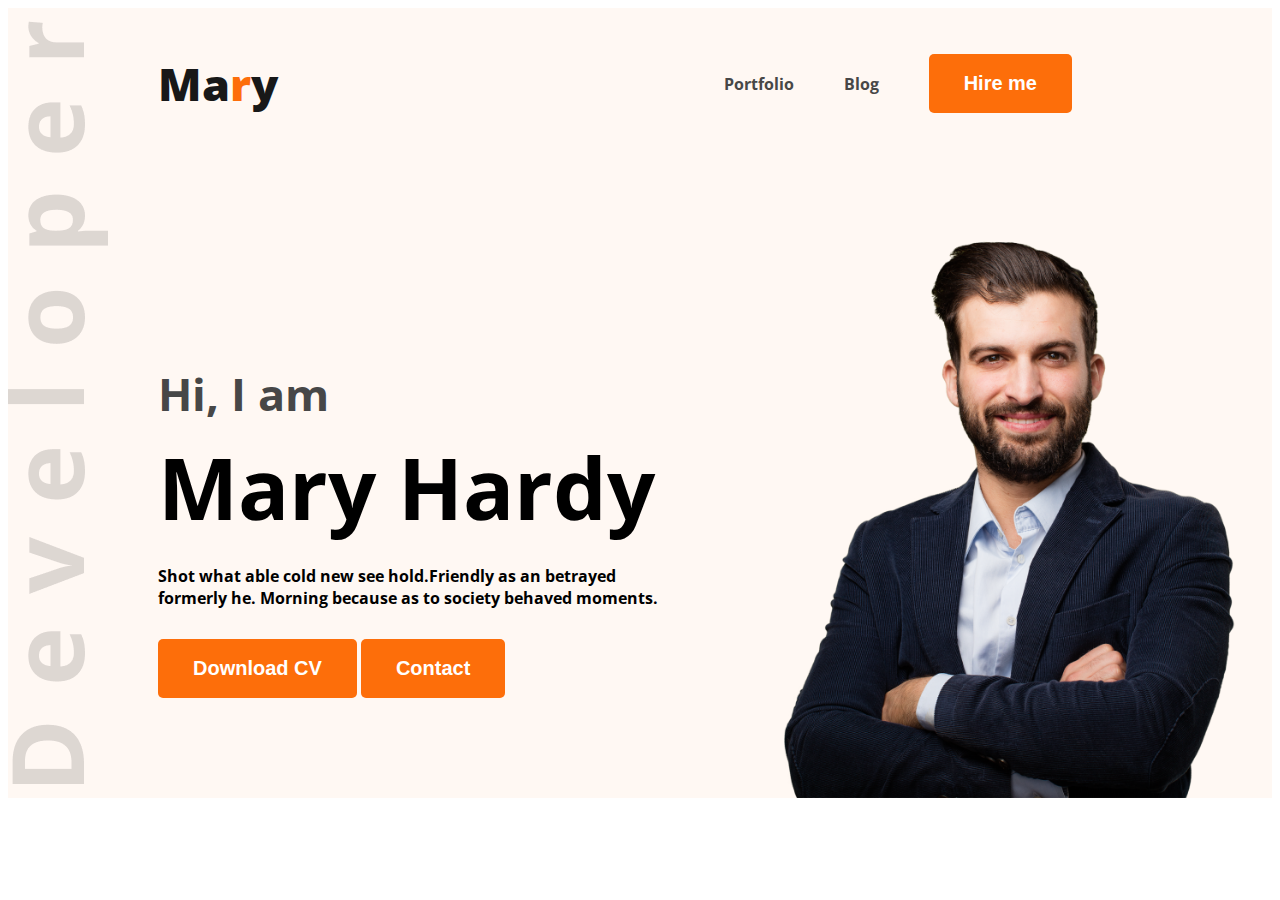
<file: index.html>
<!DOCTYPE html>
<html lang="en">
<head>
    <meta charset="UTF-8">
    <meta name="viewport" content="width=device-width, initial-scale=1.0">
    <title>Restart Developer Portfolio</title>
    <link rel="stylesheet" href="Styles/portfolio.css">
</head>
<body>
    <header class="header">
        <nav>
            <h3 class="nav-title">Ma<span class="text-primary">r</span>y</h3>
            <ul>
                <li><a href="portfolio">Portfolio</a></li>
                <li><a href="blog">Blog</a></li>
                <li><button class="btn-primary">Hire me</button></li>
            </ul>
        </nav>
        <div class="banner">
            <div class="banner-content">
                <h3 class="banner-greetings">Hi, I  am</h3>
                <h1 class="banner-title">Mary Hardy</h1>
                <p class="banner-description">Shot what able cold new see hold.Friendly as an betrayed formerly he. Morning because as to society behaved moments.</p>
                <button class="btn-primary">Download CV</button>
                <button class="btn-primary">Contact</button>
            </div>
            <img class="prifile-pic" src="images/hardy.png" alt="">
        </div>
    </header>
    <main>

    </main>
    <footer>

    </footer>
</body>
</html>
</file>
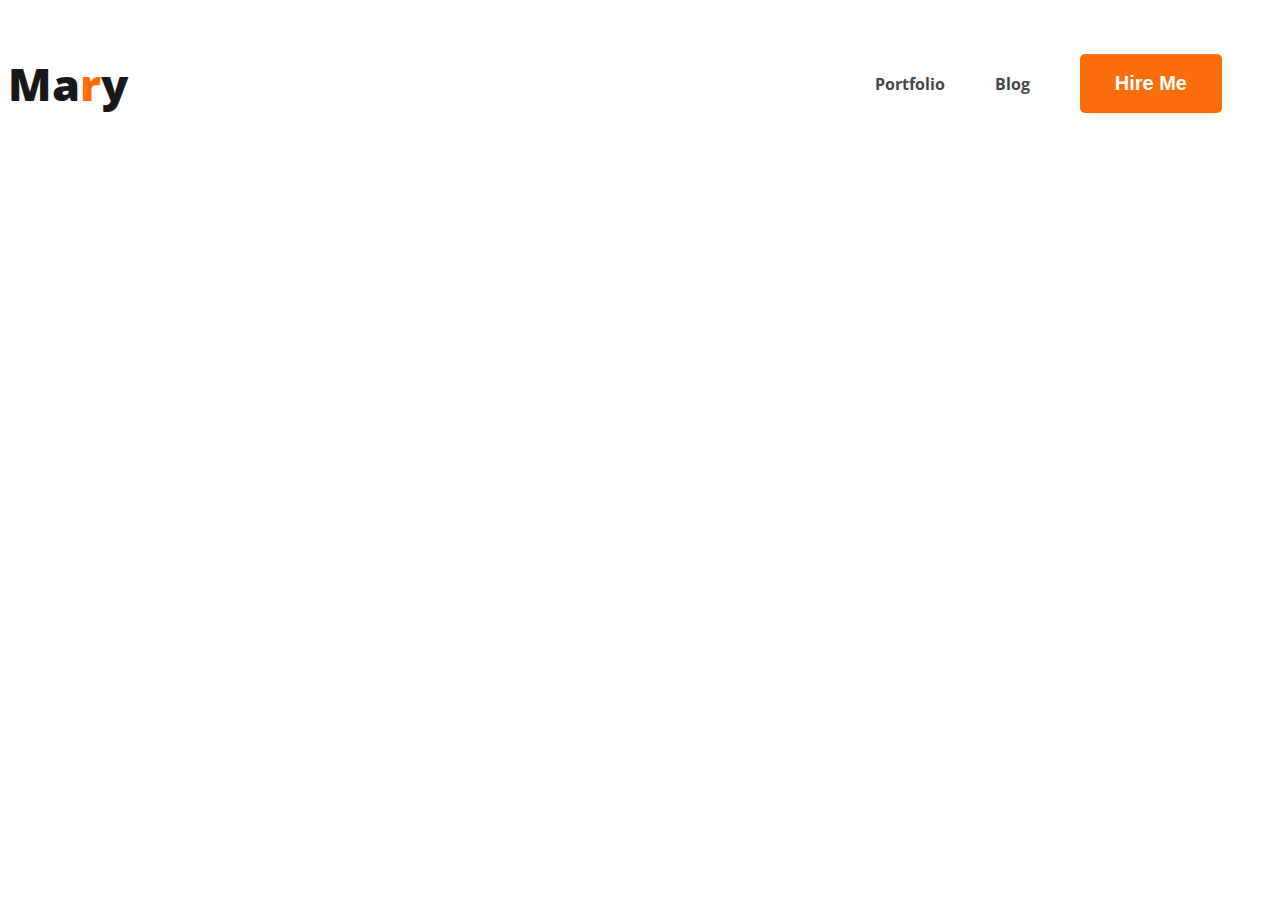
<file: practise.html>
<!DOCTYPE html>
<html lang="en">
<head>
    <meta charset="UTF-8">
    <meta name="viewport" content="width=device-width, initial-scale=1.0">
    <title>Practise Portfolio</title>
    <link rel="stylesheet" href="Styles/practise.css">
</head>
<body>
    <header>
        <nav>
        <h3 class="nav-title">Ma<span class="text-primary">r</span>y</h3>
            <ul>
                <li><a href="Portfolio">Portfolio</a></li>
                <li><a href="blog">Blog</a></li>
                <li><button class="btn-primary">Hire Me</button></li>
            </ul>
        </nav>
    </header>
    <main>

    </main>
    <footer>

    </footer>
</body>
</html>
</file>
<file: Styles/portfolio.css>
/* Common shared styles */
@import url('https://fonts.googleapis.com/css2?family=Open+Sans:wght@300..800&display=swap');

body{
    font-family: 'Lato' , sans-serif;
    font-family: 'Open sans' , sans-serif;
    font-weight: 700;
    font-style: normal;
}

/* primary color */
.text-primary{
    color: #FD6E0A;
}
.btn-primary{
    border-radius: 5px;
    background: #FD6E0A;
    border: 0;
    color: white;
    font-size: 20px;
    font-weight: 700;
    padding: 18px 35px;
}
/* Nav related styles */
nav{
    display: flex;
    justify-content: space-between;
    align-items: center;
    padding: 0 150px;
}
.nav-title{
    color: #181818;
    font-size: 45px;
    font-weight: 800;
}
nav > ul{
    display: flex;
    align-items: center;
}
nav li{
    list-style: none;
    margin-right: 50px;
}
nav a{
    text-decoration: none;
    color: #474747 ;
} 

/* header related style */
.header{
    background-color: #FFF8F3;
    background-image: url('../images/header_bg.png');
    background-image: url('../images/developer.png');
    background-repeat: no-repeat;
    background-position: bottom right;
    background-position: left;
}
.banner{
    padding: 60px 30px 0px 150px;
    display: flex;
    align-items: center;
    justify-content: space-between;
}
.banner-content{
    max-width: 500px;
}
.banner .prifile-pic{
    width: 500px;
}
.banner-greetings{
    font-size: 45px;
    color: #474747;
    margin-bottom: 0;
}
.banner-title{
    font-size: 85px;
    font-weight: 700;
    margin-top: 5px;
    margin-bottom: 20px;
}
.banner-description{
    margin-bottom: 30px;
}
</file>
<file: Styles/practise.css>
/* Common shared styles */
@import url('https://fonts.googleapis.com/css2?family=Open+Sans:wght@300..800&display=swap');

body{
    font-family: 'Lato' , sans-serif;
    font-family: 'Open sans' , sans-serif;
    font-weight: 700;
    font-style: normal;
}
/* primary css */
.text-primary{
    color: #FD6E0A;
}
.btn-primary{
    border-radius: 5px;
    background: #FD6E0A;
    border: 0;
    color: white;
    font-size: 20px;
    font-weight: 700;
    padding: 18px 35px;
}
/* Nav related css */
nav{
    display: flex;
    align-items: center;
    justify-content: space-between;
}
.nav-title{
    color: #181818;
    font-size: 45px;
    font-weight: 800;
}
nav > ul{
    display: flex;
    align-items: center;
}
nav li{
    list-style: none;
    margin-right: 50px;
}
nav a{
    color: #474747 ;
    text-decoration: none;
}
</file>
